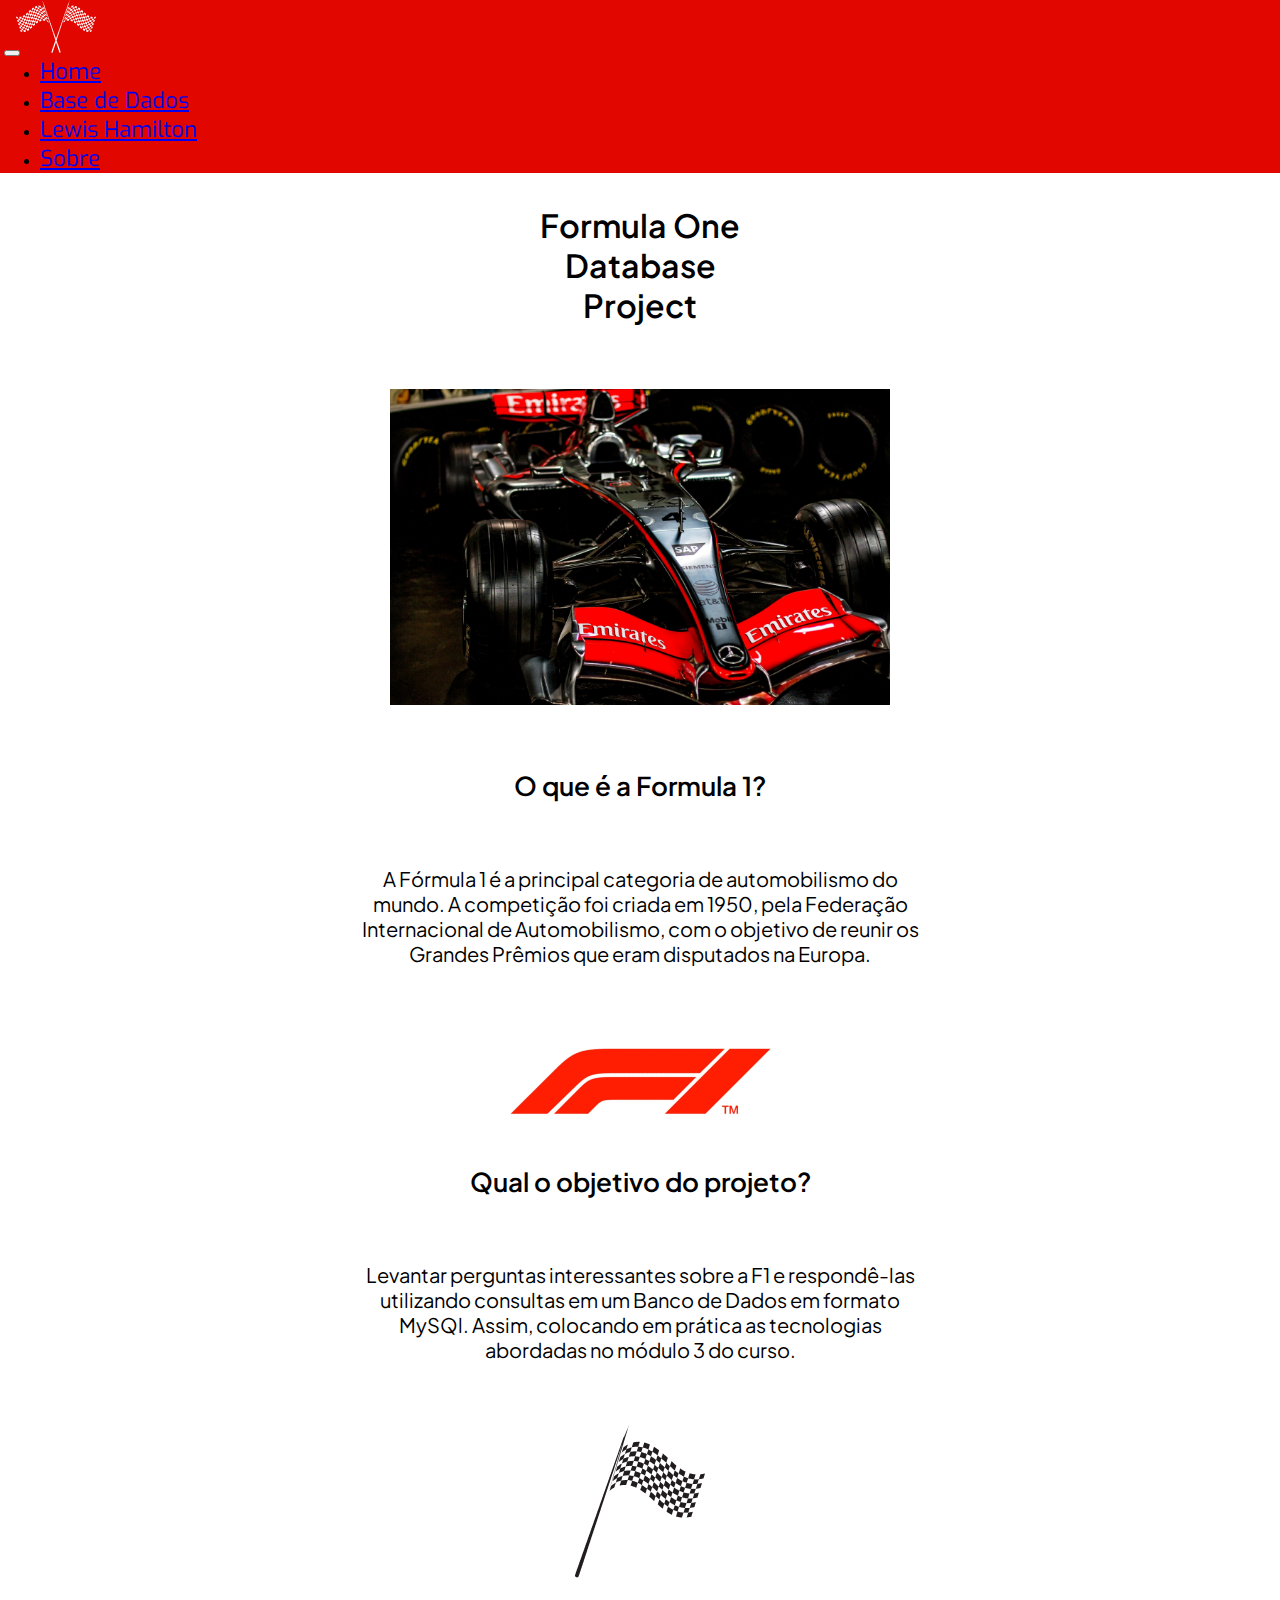
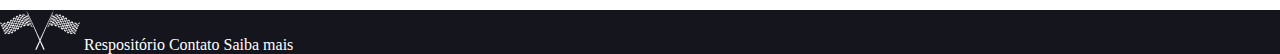
<file: index.html>
<!DOCTYPE html>
<html lang="pt-br">
  <head>
    <meta charset="UTF-8" />
    <meta http-equiv="X-UA-Compatible" content="IE=edge" />
    <meta name="viewport" content="width=device-width, initial-scale=1.0" />
    <title>F1 Database</title>
    <link rel="stylesheet" href="./src/css/style.css" />
    <link
      href="https://cdn.jsdelivr.net/npm/bootstrap@5.2.0-beta1/dist/css/bootstrap.min.css"
      rel="stylesheet"
      integrity="sha384-0evHe/X+R7YkIZDRvuzKMRqM+OrBnVFBL6DOitfPri4tjfHxaWutUpFmBp4vmVor"
      crossorigin="anonymous"
    />
    <script
      src="https://cdn.jsdelivr.net/npm/bootstrap@5.2.0-beta1/dist/js/bootstrap.bundle.min.js"
      integrity="sha384-pprn3073KE6tl6bjs2QrFaJGz5/SUsLqktiwsUTF55Jfv3qYSDhgCecCxMW52nD2"
      crossorigin="anonymous"
    ></script>
    <style>
      @import url("https://fonts.googleapis.com/css2?family=Exo&family=Plus+Jakarta+Sans:wght@400;600&display=swap");
    </style>
    <link rel="icon" href="./src/assets/icons8-f1-car-color-96.png" />
  </head>
  <body>
    <nav class="navbar navbar-expand-lg" style="background-color: #e10600">
      <div class="container-fluid">
        <a class="navbar-brand" href="./index.html"
          ><img class="image" src="./src/assets/g10.png" alt=""
        /></a>
        <button
          class="navbar-toggler"
          type="button"
          data-bs-toggle="collapse"
          data-bs-target="#navbarSupportedContent"
          aria-controls="navbarSupportedContent"
          aria-expanded="false"
          aria-label="Toggle navigation"
        >
          <span class="navbar-toggler-icon"></span>
        </button>
        <div class="collapse navbar-collapse" id="navbarSupportedContent">
          <ul class="navbar-nav mr-auto ml-0 mb-2 mb-lg-0">
            <li class="nav-item">
              <a
                class="nav-link active text-light"
                aria-current="page"
                href="./index.html"
                >Home</a
              >
            </li>
            <li class="nav-item">
              <a
                class="nav-link active text-light"
                href=".//src/html/perguntas1.html"
                >Base de Dados</a
              >
            </li>
            <li class="nav-item">
              <a
                class="nav-link active text-light"
                href="./src/html/lewisHamilton.html"
                >Lewis Hamilton</a
              >
            </li>
            <li class="nav-item">
              <a class="nav-link active text-light" href="./src/html/sobre.html"
                >Sobre</a
              >
            </li>
          </ul>
        </div>
      </div>
    </nav>
    <h1 class="title">Formula One Database Project</h1>
    <figure class="carImg">
      <img
        src="./src/assets/f1-car-3243401_1920 1.jpg"
        alt="Carro de Formula 1 vermelho e preto"
        class="img"
      />
    </figure>
    <span class="firstSpan">O que é a Formula 1?</span>
    <div class="div-p">
      <p class="p1">
        A Fórmula 1 é a principal categoria de automobilismo do mundo. A
        competição foi criada em 1950, pela Federação Internacional de
        Automobilismo, com o objetivo de reunir os Grandes Prêmios que eram
        disputados na Europa.
      </p>
    </div>
    <figure class="logoImg">
      <img src="./src/assets/f1-logo 1.jpg" alt="Formula 1 logo vermelha" />
    </figure>
    <span class="secondSpan">Qual o objetivo do projeto?</span>
    <div class="div-p">
      <p class="p2">
        Levantar perguntas interessantes sobre a F1 e respondê-las utilizando
        consultas em um Banco de Dados em formato MySQl. Assim, colocando em
        prática as tecnologias abordadas no módulo 3 do curso.
      </p>
    </div>
    <figure class="singleFlag">
      <img src="./src/assets/g8.png" alt="bandeira de corrida" />
    </figure>
    <footer class="text-center text-white" style="background-color: #15151e">
      <div class="container p-2 d-flex justify-content-center">
        <section class="footerSection mb-2 row">
          <img src="./src/assets/g10.png" alt="" class="footerImg mt-2" />
          <a
            class="footerSpan col-md mt-3"
            href="https://github.com/jessbispo/modulo3/tree/main"
            target="_blank"
            >Respositório</a
          >
          <a class="footerSpan col-md mt-3" href="./src/html/sobre.html"
            >Contato</a
          >
          <a
            class="footerSpan col-md mt-3"
            href="https://github.com/jessbispo/modulo3/blob/main/README.md"
            target="_blank"
            >Saiba mais</a
          >
        </section>
      </div>
    </footer>
  </body>
</html>
</file>
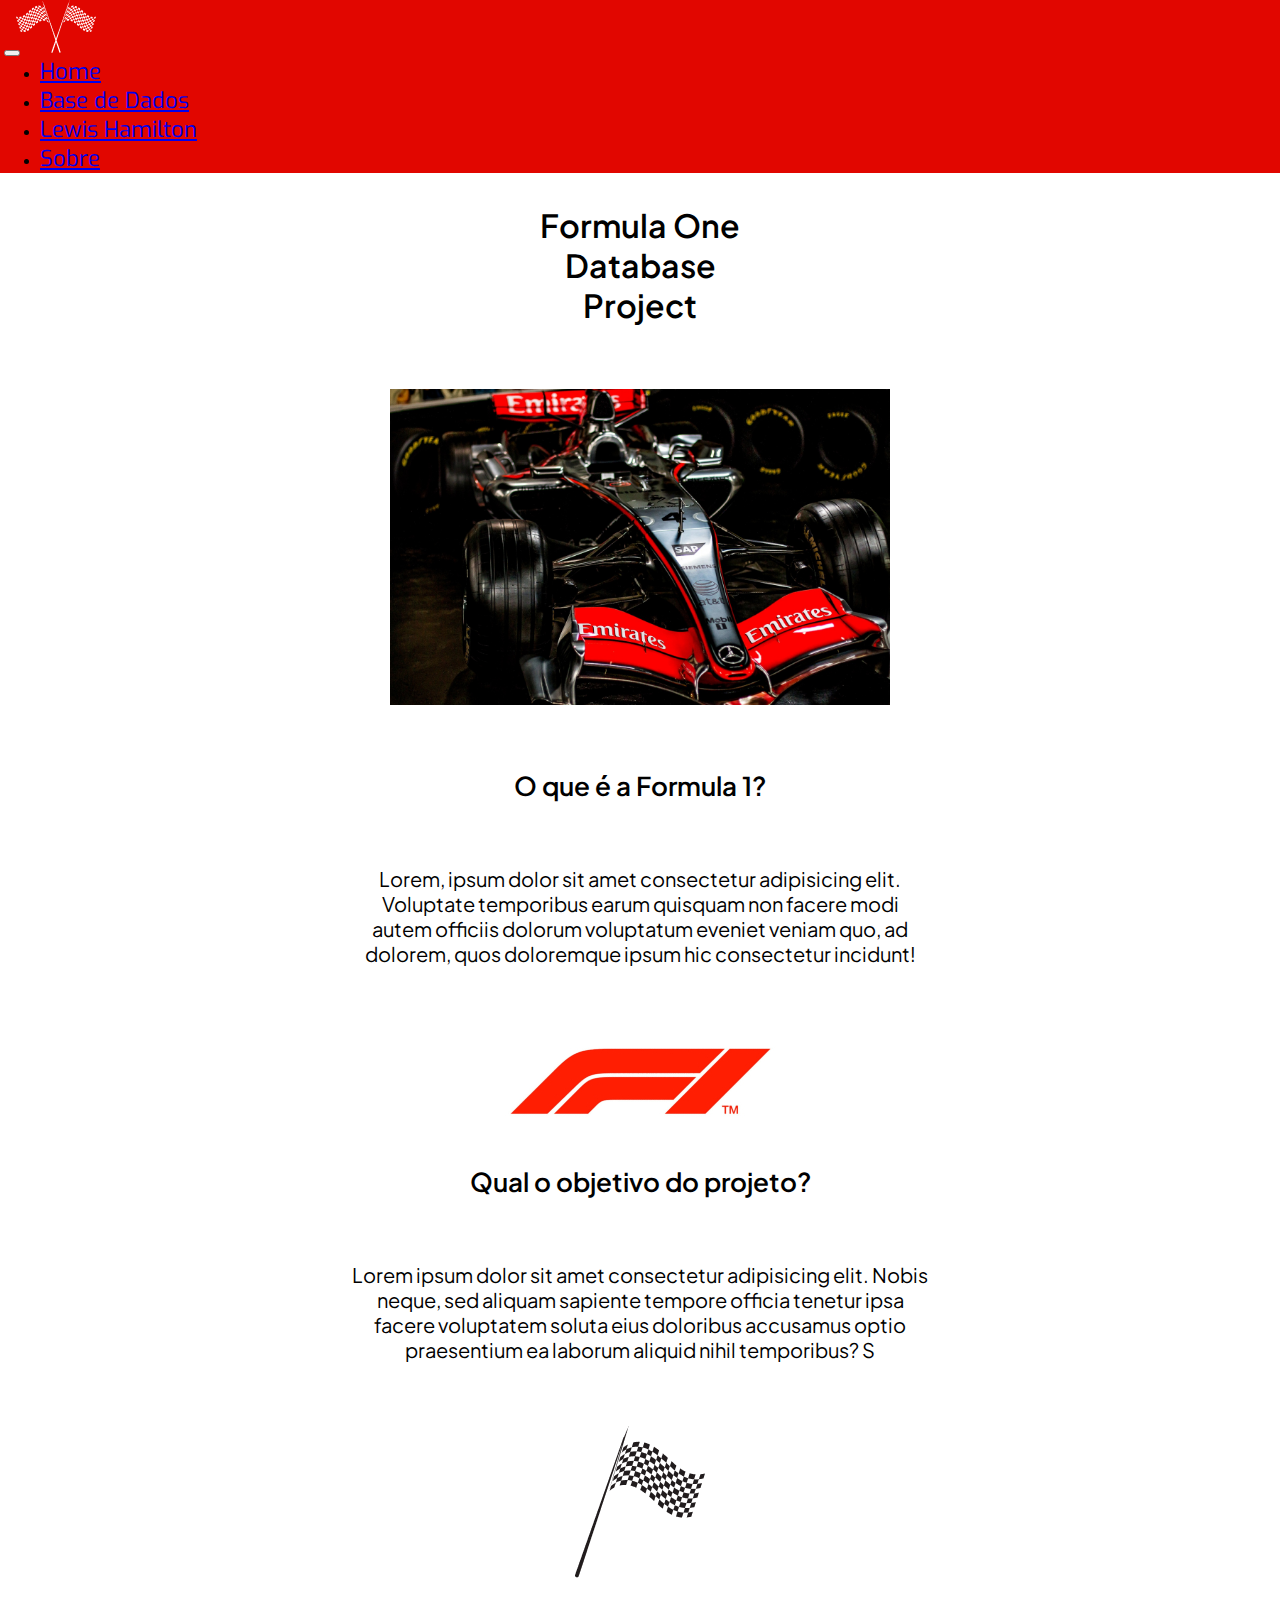
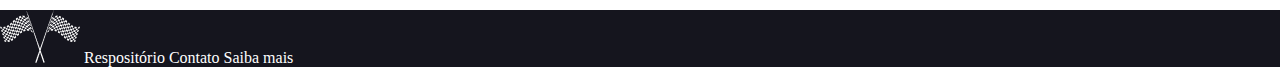
<file: home.html>
<!DOCTYPE html>
<html lang="pt-br">
  <head>
    <meta charset="UTF-8" />
    <meta http-equiv="X-UA-Compatible" content="IE=edge" />
    <meta name="viewport" content="width=device-width, initial-scale=1.0" />
    <title>F1 Database</title>
    <link rel="stylesheet" href="./src/css/style.css" />
    <link
      href="https://cdn.jsdelivr.net/npm/bootstrap@5.2.0-beta1/dist/css/bootstrap.min.css"
      rel="stylesheet"
      integrity="sha384-0evHe/X+R7YkIZDRvuzKMRqM+OrBnVFBL6DOitfPri4tjfHxaWutUpFmBp4vmVor"
      crossorigin="anonymous"
    />
    <script
      src="https://cdn.jsdelivr.net/npm/bootstrap@5.2.0-beta1/dist/js/bootstrap.bundle.min.js"
      integrity="sha384-pprn3073KE6tl6bjs2QrFaJGz5/SUsLqktiwsUTF55Jfv3qYSDhgCecCxMW52nD2"
      crossorigin="anonymous"
    ></script>
    <style>
      @import url("https://fonts.googleapis.com/css2?family=Exo&family=Plus+Jakarta+Sans:wght@400;600&display=swap");
    </style>
    <link rel="icon" href="./src/assets/icons8-f1-car-color-96.png" />
  </head>
  <body>
    <nav class="navbar navbar-expand-lg" style="background-color: #e10600">
      <div class="container-fluid">
        <a class="navbar-brand" href="#"
          ><img class="image" src="./src/assets/g10.png" alt=""
        /></a>
        <button
          class="navbar-toggler"
          type="button"
          data-bs-toggle="collapse"
          data-bs-target="#navbarSupportedContent"
          aria-controls="navbarSupportedContent"
          aria-expanded="false"
          aria-label="Toggle navigation"
        >
          <span class="navbar-toggler-icon"></span>
        </button>
        <div class="collapse navbar-collapse" id="navbarSupportedContent">
          <ul class="navbar-nav me-auto mb-2 mb-lg-0">
            <li class="nav-item">
              <a class="nav-link active text-light" aria-current="page" href="/index.html"
                >Home</a
              >
            </li>
            <li class="nav-item">
              <a class="nav-link active text-light" href="#">Base de Dados</a>
            </li>
            <li class="nav-item">
              <a class="nav-link active text-light" href="#">Lewis Hamilton</a>
            </li>
            <li class="nav-item">
              <a class="nav-link active text-light" href="./src/html/sobre.html">Sobre</a>
            </li>
          </ul>
        </div>
      </div>
    </nav>
    <h1 class="title">Formula One Database Project</h1>
    <figure class="carImg">
      <img
        src="./src/assets/f1-car-3243401_1920 1.jpg"
        alt="Carro de Formula 1 vermelho e preto"
        class="img"
      />
    </figure>
    <span class="firstSpan">O que é a Formula 1?</span>
    <div class="div-p">
      <p class="p1">
        Lorem, ipsum dolor sit amet consectetur adipisicing elit. Voluptate
        temporibus earum quisquam non facere modi autem officiis dolorum
        voluptatum eveniet veniam quo, ad dolorem, quos doloremque ipsum hic
        consectetur incidunt!
      </p>
    </div>
    <figure class="logoImg">
      <img src="./src/assets/f1-logo 1.jpg" alt="Formula 1 logo vermelha" />
    </figure>
    <span class="secondSpan">Qual o objetivo do projeto?</span>
    <div class="div-p">
      <p class="p2">
        Lorem ipsum dolor sit amet consectetur adipisicing elit. Nobis neque,
        sed aliquam sapiente tempore officia tenetur ipsa facere voluptatem
        soluta eius doloribus accusamus optio praesentium ea laborum aliquid
        nihil temporibus? S
      </p>
    </div>
    <figure class="singleFlag">
      <img src="./src/assets/g8.png" alt="bandeira de corrida" />
    </figure>
    <footer class="text-center text-white" style="background-color: #15151e">

      <div class="container p-2">
 
        <section class="mb-2">
          <img src="./src/assets/g10.png" alt="" class="footerImg" />
          <span class="footerSpan">Respositório</span>
          <span class="footerSpan">Contato</span>
          <span class="footerSpan">Saiba mais</span>
        </section>
      </div>
    </footer>
  </body>
</html>
</file>
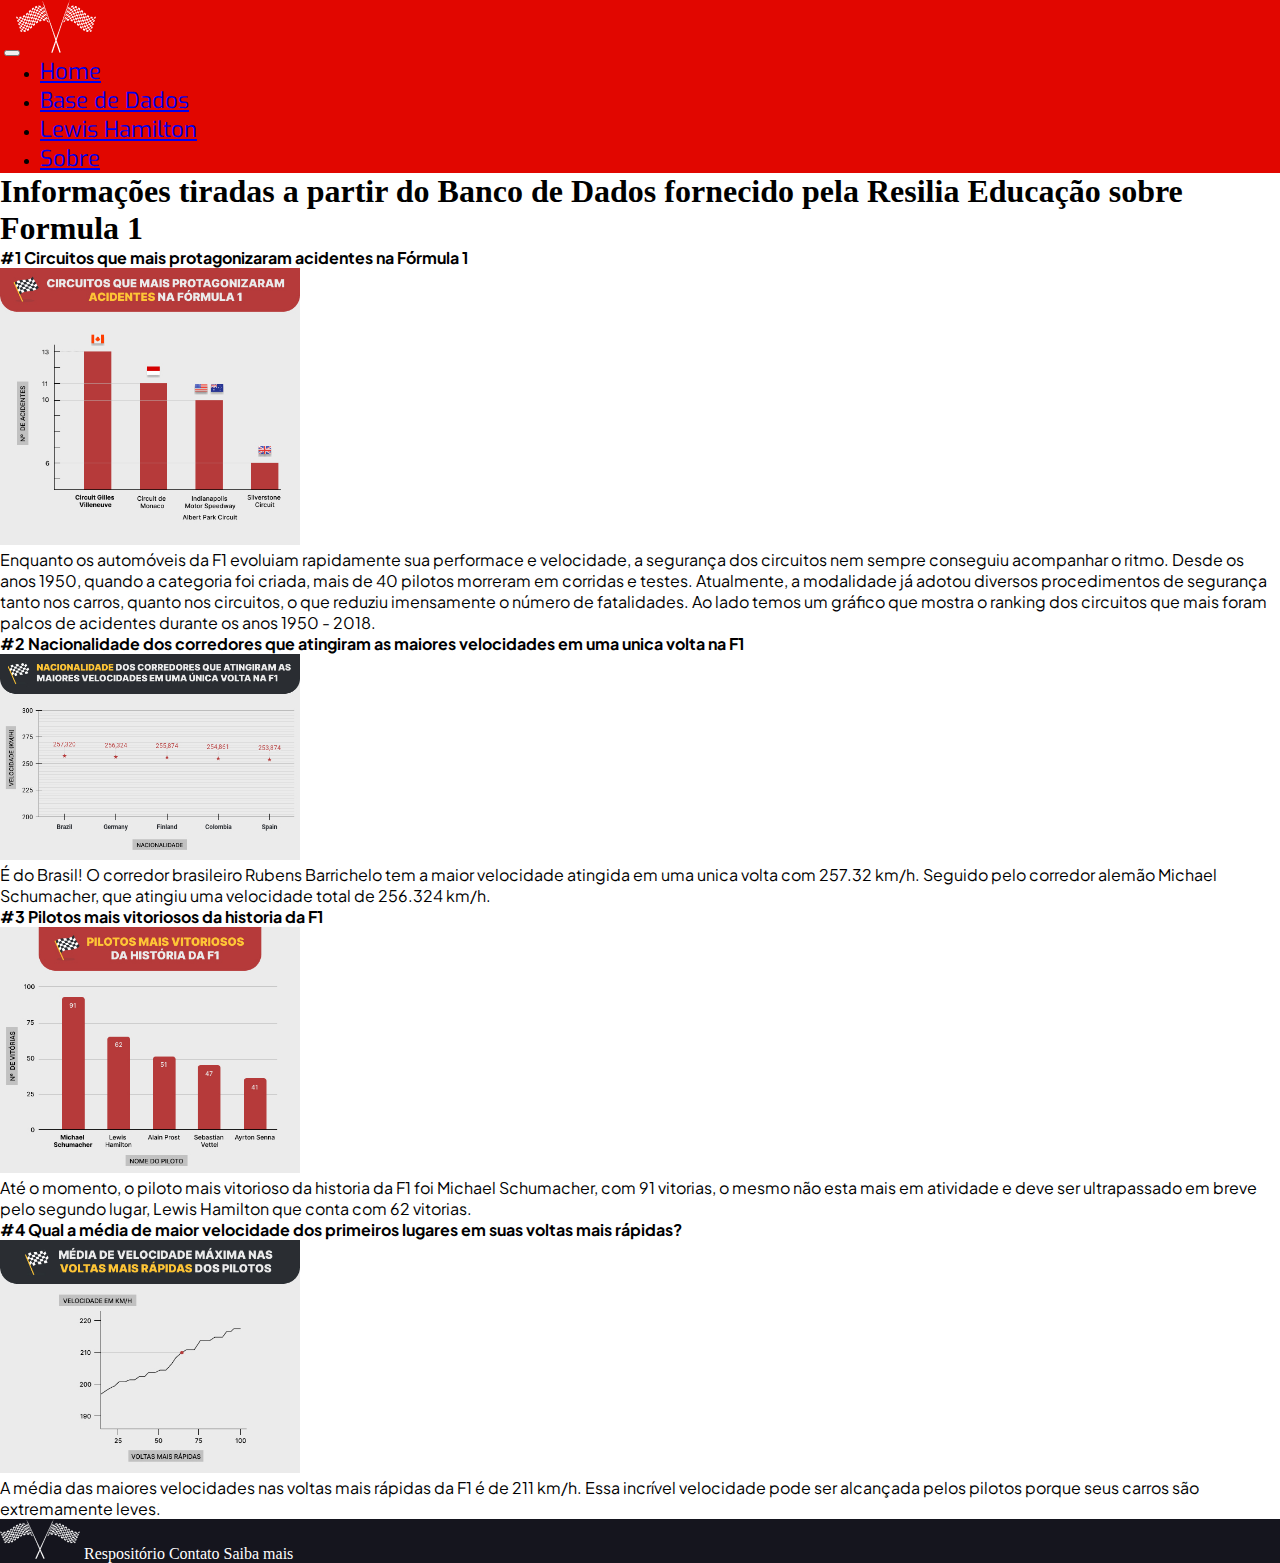
<file: src/html/perguntas1.html>
<!DOCTYPE html>
<html lang="pt-br">
  <head>
    <meta charset="UTF-8" />
    <meta http-equiv="X-UA-Compatible" content="IE=edge" />
    <meta name="viewport" content="width=device-width, initial-scale=1.0" />
    <link rel="stylesheet" href="../css/style.css" />
    <link
      href="https://cdn.jsdelivr.net/npm/bootstrap@5.2.0-beta1/dist/css/bootstrap.min.css"
      rel="stylesheet"
      integrity="sha384-0evHe/X+R7YkIZDRvuzKMRqM+OrBnVFBL6DOitfPri4tjfHxaWutUpFmBp4vmVor"
      crossorigin="anonymous"
    />
    <script
      src="https://cdn.jsdelivr.net/npm/bootstrap@5.2.0-beta1/dist/js/bootstrap.bundle.min.js"
      integrity="sha384-pprn3073KE6tl6bjs2QrFaJGz5/SUsLqktiwsUTF55Jfv3qYSDhgCecCxMW52nD2"
      crossorigin="anonymous"
    ></script>
    <style>
      @import url("https://fonts.googleapis.com/css2?family=Exo&family=Plus+Jakarta+Sans:wght@400;600&display=swap");
    </style>
    <link rel="icon" href="../assets/icons8-f1-car-color-96.png" />
    <title>F1 Database</title>
  </head>
  <body>
    <nav class="navbar navbar-expand-lg" style="background-color: #e10600">
      <div class="container-fluid">
        <a class="navbar-brand" href="../../index.html"
          ><img class="image" src="../assets/g10.png" alt=""
        /></a>
        <button
          class="navbar-toggler"
          type="button"
          data-bs-toggle="collapse"
          data-bs-target="#navbarSupportedContent"
          aria-controls="navbarSupportedContent"
          aria-expanded="false"
          aria-label="Toggle navigation"
        >
          <span class="navbar-toggler-icon"></span>
        </button>
        <div class="collapse navbar-collapse" id="navbarSupportedContent">
          <ul class="navbar-nav mr-auto ml-0 mb-2 mb-lg-0">
            <li class="nav-item">
              <a
                class="nav-link active text-light"
                aria-current="page"
                href="../../index.html"
                >Home</a
              >
            </li>
            <li class="nav-item">
              <a class="nav-link active text-light" href="./perguntas1.html"
                >Base de Dados</a
              >
            </li>
            <li class="nav-item">
              <a class="nav-link active text-light" href="./lewisHamilton.html"
                >Lewis Hamilton</a
              >
            </li>
            <li class="nav-item">
              <a class="nav-link active text-light" href="./sobre.html"
                >Sobre</a
              >
            </li>
          </ul>
        </div>
      </div>
    </nav>
    <main class="corpo">
      <section>
        <h1 class="d-flex justify-content-center p-5">
          Informações tiradas a partir do Banco de Dados fornecido pela Resilia
          Educação sobre Formula 1
        </h1>
      </section>
      <section class="container">
        <p
          class="d-flex justify-content-center text-center"
          style="
            font-family: 'Plus Jakarta Sans', sans-serif;
            font-weight: bold;
          "
        >
          #1 Circuitos que mais protagonizaram acidentes na Fórmula 1
        </p>
        <div class="row py-5">
          <div class="col img-col">
            <img
              width="300px"
              src="../assets/circuitosMaisAcidentes.jpg"
              alt="circuitosGrafico"
              class="img-databasepage"
            />
          </div>
          <div class="col">
            <p
              class="py-5 text-center"
              style="font-family: 'Plus Jakarta Sans', sans-serif"
            >
              Enquanto os automóveis da F1 evoluiam rapidamente sua performace e
              velocidade, a segurança dos circuitos nem sempre conseguiu
              acompanhar o ritmo. Desde os anos 1950, quando a categoria foi
              criada, mais de 40 pilotos morreram em corridas e testes.
              Atualmente, a modalidade já adotou diversos procedimentos de
              segurança tanto nos carros, quanto nos circuitos, o que reduziu
              imensamente o número de fatalidades. Ao lado temos um gráfico que
              mostra o ranking dos circuitos que mais foram palcos de acidentes
              durante os anos 1950 - 2018.
            </p>
          </div>
        </div>
      </section>
      <section class="container">
        <p
          class="d-flex justify-content-center text-center"
          style="
            font-family: 'Plus Jakarta Sans', sans-serif;
            font-weight: bold;
          "
        >
          #2 Nacionalidade dos corredores que atingiram as maiores velocidades
          em uma unica volta na F1
        </p>
        <div class="row py-5">
          <div class="col img-col">
            <img
              width="300px"
              src="../assets/nacionalidadeQuery.jpg"
              alt="circuitosGrafico"
              class="img-databasepage"
            />
          </div>
          <div class="col">
            <p
              class="py-5 text-center"
              style="font-family: 'Plus Jakarta Sans', sans-serif"
            >
              É do Brasil! O corredor brasileiro Rubens Barrichelo tem a maior
              velocidade atingida em uma unica volta com 257.32 km/h. Seguido
              pelo corredor alemão Michael Schumacher, que atingiu uma
              velocidade total de 256.324 km/h.
            </p>
          </div>
        </div>
      </section>
      <section class="container">
        <p
          class="d-flex justify-content-center text-center"
          style="
            font-family: 'Plus Jakarta Sans', sans-serif;
            font-weight: bold;
          "
        >
          #3 Pilotos mais vitoriosos da historia da F1
        </p>
        <div class="row py-5">
          <div class="col img-col">
            <img
              width="300px"
              src="../assets/maisVitoriosos.jpg"
              alt="circuitosGrafico"
              class="img-databasepage"
            />
          </div>
          <div class="col">
            <p
              class="py-5 text-center"
              style="font-family: 'Plus Jakarta Sans', sans-serif"
            >
              Até o momento, o piloto mais vitorioso da historia da F1 foi
              Michael Schumacher, com 91 vitorias, o mesmo não esta mais em
              atividade e deve ser ultrapassado em breve pelo segundo lugar,
              Lewis Hamilton que conta com 62 vitorias.
            </p>
          </div>
        </div>
      </section>
      <section class="container">
        <p
          class="d-flex justify-content-center text-center"
          style="
            font-family: 'Plus Jakarta Sans', sans-serif;
            font-weight: bold;
          "
        >
          #4 Qual a média de maior velocidade dos primeiros lugares em suas
          voltas mais rápidas?
        </p>
        <div class="row py-5">
          <div class="col img-col">
            <img
              width="300px"
              src="../assets/Pergunta_Rio_1.jpg"
              alt="circuitosGrafico"
              class="img-databasepage"
            />
          </div>
          <div class="col">
            <p
              class="py-5 text-center"
              style="font-family: 'Plus Jakarta Sans', sans-serif"
            >
              A média das maiores velocidades nas voltas mais rápidas da F1 é de
              211 km/h. Essa incrível velocidade pode ser alcançada pelos
              pilotos porque seus carros são extremamente leves.
            </p>
          </div>
        </div>
      </section>
      <footer class="text-center text-white" style="background-color: #15151e">
        <div class="container p-2 d-flex justify-content-center">
          <section class="footerSection mb-2 row">
            <img src="../assets/g10.png" alt="" class="footerImg mt-2" />
            <a
              class="footerSpan col-md mt-3"
              href="https://github.com/jessbispo/modulo3/tree/main"
              target="_blank"
              >Respositório</a
            >
            <a class="footerSpan col-md mt-3" href="./sobre.html">Contato</a>
            <a
              class="footerSpan col-md mt-3"
              href="https://github.com/jessbispo/modulo3/blob/main/README.md"
              target="_blank"
              >Saiba mais</a
            >
          </section>
        </div>
      </footer>
    </main>
    <script text="text/javascript" src="../js/jquery.js" defer></script>
    <script text="text/javascript" src="../js/popper.js" defer></script>
    <script text="text/javascript" src="../js/bootstrap.js" defer></script>
  </body>
</html>
</file>
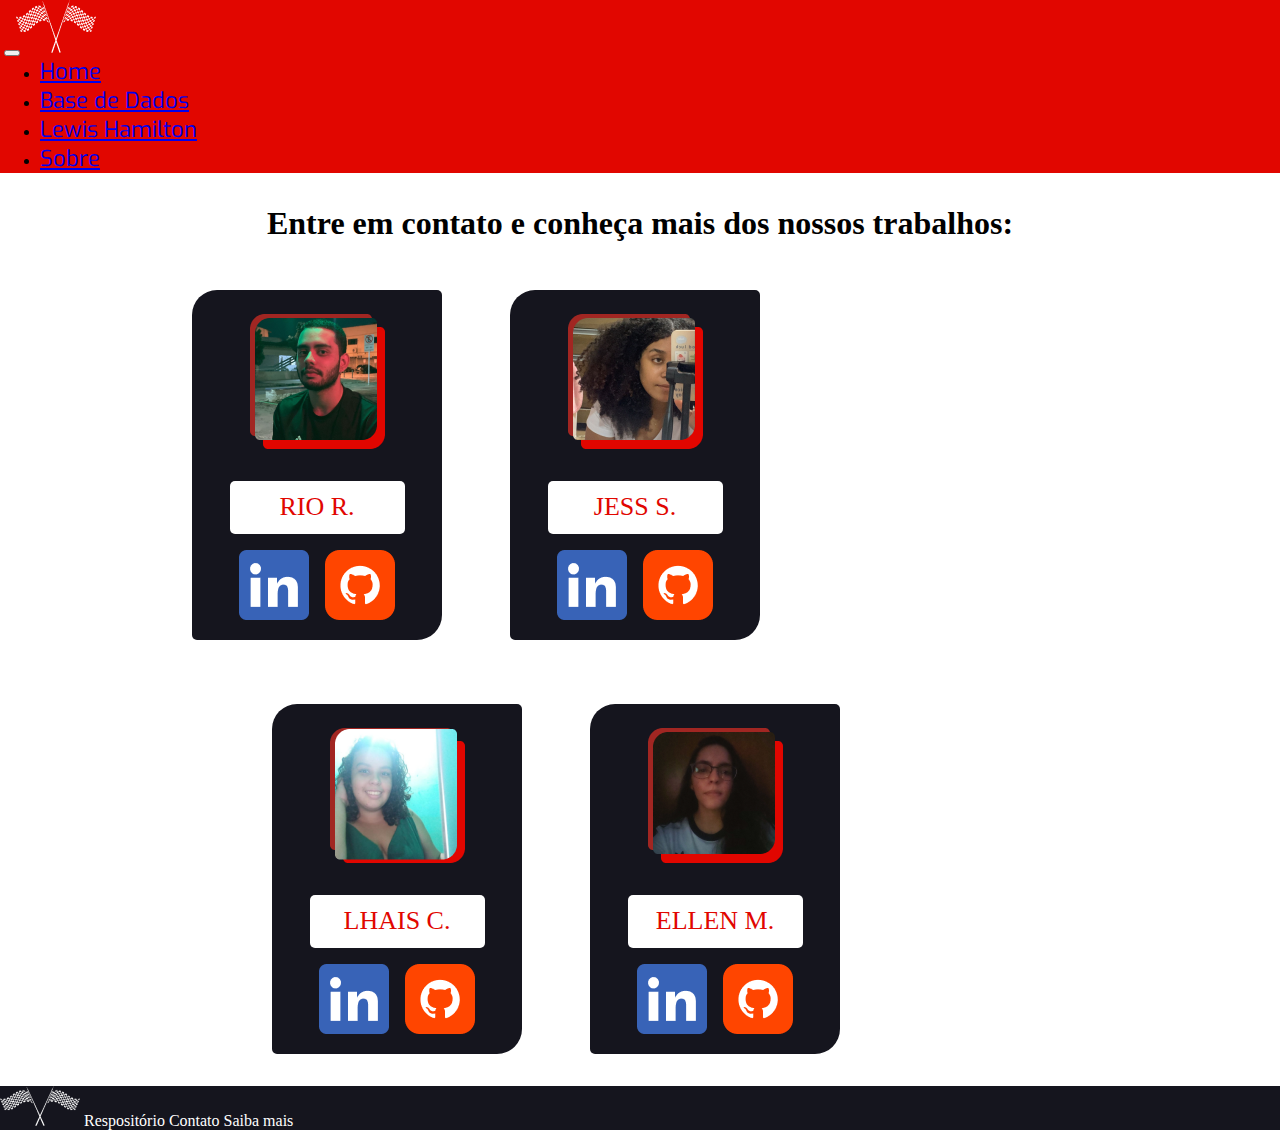
<file: src/html/sobre.html>
<!DOCTYPE html>
<html lang="pt-br">
  <head>
    <meta charset="UTF-8" />
    <meta http-equiv="X-UA-Compatible" content="IE=edge" />
    <meta name="viewport" content="width=device-width, initial-scale=1.0" />
    <title>F1 Database</title>
    <link rel="stylesheet" href="../css/style.css" />
    <link
      href="https://cdn.jsdelivr.net/npm/bootstrap@5.2.0-beta1/dist/css/bootstrap.min.css"
      rel="stylesheet"
      integrity="sha384-0evHe/X+R7YkIZDRvuzKMRqM+OrBnVFBL6DOitfPri4tjfHxaWutUpFmBp4vmVor"
      crossorigin="anonymous"
    />
    <script
      src="https://cdn.jsdelivr.net/npm/bootstrap@5.2.0-beta1/dist/js/bootstrap.bundle.min.js"
      integrity="sha384-pprn3073KE6tl6bjs2QrFaJGz5/SUsLqktiwsUTF55Jfv3qYSDhgCecCxMW52nD2"
      crossorigin="anonymous"
    ></script>
    <style>
      @import url("https://fonts.googleapis.com/css2?family=Exo&family=Plus+Jakarta+Sans:wght@400;600&display=swap");
    </style>
    <link rel="icon" href="../assets/icons8-f1-car-color-96.png" />
  </head>
  <body>
    <nav class="navbar navbar-expand-lg" style="background-color: #e10600">
      <div class="container-fluid">
        <a class="navbar-brand" href="../../index.html"
          ><img class="image" src="../assets/g10.png" alt=""
        /></a>
        <button
          class="navbar-toggler"
          type="button"
          data-bs-toggle="collapse"
          data-bs-target="#navbarSupportedContent"
          aria-controls="navbarSupportedContent"
          aria-expanded="false"
          aria-label="Toggle navigation"
        >
          <span class="navbar-toggler-icon"></span>
        </button>
        <div class="collapse navbar-collapse" id="navbarSupportedContent">
          <ul class="navbar-nav mr-auto ml-0 mb-2 mb-lg-0">
            <li class="nav-item">
              <a
                class="nav-link active text-light"
                aria-current="page"
                href="../../index.html"
                >Home</a
              >
            </li>
            <li class="nav-item">
              <a class="nav-link active text-light" href="./perguntas1.html"
                >Base de Dados</a
              >
            </li>
            <li class="nav-item">
              <a class="nav-link active text-light" href="./lewisHamilton.html"
                >Lewis Hamilton</a
              >
            </li>
            <li class="nav-item">
              <a class="nav-link active text-light" href="./sobre.html"
                >Sobre</a
              >
            </li>
          </ul>
        </div>
      </div>
    </nav>

    <h1 class="sobre-title">
      Entre em contato e conheça mais dos nossos trabalhos:
    </h1>

    <section>
      <div class="card-class1">
        <div class="card-div">
          <img src="../assets/Group 17.png" alt="" class="card-image" />
          <div class="card-text-area">
            <div class="card-text">RIO R.</div>
          </div>
          <div class="icon-div">
            <a href="https://www.linkedin.com/in/rio-ribeiro/" target="_blank">
            <img src="../assets/linkedin-icon.png" alt="" class="icon" />
          </a>
          <a href="https://github.com/rioribeirods" target="_blank">
            <img src="../assets/git-icon.png" alt="" class="icon" />
          </a>
          </div>
        </div>
        <div class="card-div">
          <img src="../assets/Group 18.png" alt="" class="card-image" />
          <div class="card-text-area">
            <div class="card-text">JESS S.</div>
          </div>
          <div class="icon-div">
            <a href="https://github.com/jessbispo" target="_blank">
            <img src="../assets/linkedin-icon.png" alt="" class="icon" />
          </a>
            <a href="https://www.linkedin.com/in/j%C3%A9ssica-bispo-/" target="_blank">
            <img src="../assets/git-icon.png" alt="" class="icon" />
          </a>
          </div>
        </div>
      </div>

      <div class="card-class2">
        <div class="card-div">
          <img src="../assets/Group 16.png" alt="" class="card-image" />
          <div class="card-text-area">
            <div class="card-text">LHAIS C.</div>
          </div>
          <div class="icon-div">
            <a href="https://www.linkedin.com/in/lhaiscosta-dev/" target="_blank">
            <img src="../assets/linkedin-icon.png" alt="" class="icon" />
          </a>
          <a href="https://github.com/LhaisCosta99" target="_blank">
            <img src="../assets/git-icon.png" alt="" class="icon" />
          </a>
          </div>
        </div>
        <div class="card-div mb-5">
          <img src="../assets/Group 15.png" alt="" class="card-image" />
          <div class="card-text-area">
            <div class="card-text">ELLEN M.</div>
          </div>
          <div class="icon-div">
            <a href="https://www.linkedin.com/in/ellenmariadev/" target="_blank">
              <img src="../assets/linkedin-icon.png" alt="" class="icon" />
            </a>
              <a href="https://github.com/ellenmariadev" target="_blank">
              <img src="../assets/git-icon.png" alt="" class="icon" />
            </a>
          </div>
        </div>
      </div>
    </section>

    <footer class="text-center text-white" style="background-color: #15151e">
      <div class="container p-2 d-flex justify-content-center">
        <section class="footerSection mb-2 row">
          <img src="../assets/g10.png" alt="" class="footerImg mt-2" />
          <a
            class="footerSpan col-md mt-3"
            href="https://github.com/jessbispo/modulo3/tree/main"
            target="_blank"
            >Respositório</a
          >
          <a class="footerSpan col-md mt-3" href="./sobre.html">Contato</a>
          <a
            class="footerSpan col-md mt-3"
            href="https://github.com/jessbispo/modulo3/blob/main/README.md"
            target="_blank"
            >Saiba mais</a
          >
        </section>
      </div>
    </footer>
  </body>
</html>
</file>
<file: src/css/style.css>
* {
  margin: 0;
}

body {
  width: 100%;
}

.image {
  margin-left: 1rem;
}

.firstSpan,
.secondSpan,
.p1,
.p2,
.carImg,
.logoImg,
.title,
.singleFlag {
  display: flex;
  justify-content: center;
  margin: 2rem;
}

.title {
  width: 20%;
  margin: 2rem auto;
  text-align: center;
}

.div-p {
  display: flex;
  width: 50%;
  margin: 0 auto;
  text-align: center;
}

.carImg {
  margin-top: 4rem;
  margin-bottom: 4rem;
}

.img {
  width: 500px;
}

@media only screen and (max-width: 900px) {
  .img {
    width: 300px;
  }
}

.title,
.firstSpan,
.secondSpan {
  font-family: "Plus Jakarta Sans", sans-serif;
  font-weight: 600;
}

.p1,
.p2 {
  font-family: "Plus Jakarta Sans", sans-serif;
  font-weight: 400;
  font-size: 20px;
}

.nav-link {
  font-size: 22px !important;
  font-family: "Exo", sans-serif;
}

.navbar {
  width: 100%;
}

.firstSpan,
.secondSpan {
  font-size: 26px;
}

.footerSpan {
  color: white;
  text-decoration: none;
}

footer {
  width: 100%;
}

.card-div {
  display: inline-block;
  width: 250px;
  height: 350px;
  margin: 2rem;
  background-color: #15151e;
  border-radius: 25px 5px 25px 5px;
}
.card-class1 {
  padding-top: 1rem;
  margin-left: 35rem;
}

.card-class2 {
  margin-left: 45rem;
}

.card-image {
  display: flex;
  margin: 0 auto;
  padding-top: 1.5rem;
}

.sobre-title {
  padding-top: 2rem;
  text-align: center;
}

.card-text {
  color: #e10600;
  font-size: 26px;
  text-align: center;
}

.card-text-area {
  display: flex;
  justify-content: center;
  align-items: center;
  margin: 2rem auto 0 auto;
  background-color: white;
  width: 70%;
  height: 15%;
  border-radius: 5px;
}

.icon {
  margin: 1rem 0.5rem 0.5rem 0.5rem;
}

.icon-div {
  display: flex;
  flex-direction: row;
  justify-content: center;
}

@media only screen and (max-width: 1500px) {
  .card-class1 {
    margin-left: 20rem;
  }
  .card-class2 {
    margin-left: 30rem;
  }
}
@media only screen and (max-width: 1360px) {
  .card-class1 {
    margin-left: 10rem;
  }
  .card-class2 {
    margin-left: 15rem;
  }
}

@media only screen and (min-width: 761px) {
  .row .footerImg {
    width: 80px !important;
    height: 40px;
  }
  .footerSection {
    width: 25rem;
  }
  .navbar-nav {
    margin: 0 auto;
  }
  .nav-link {
    margin-right: 3rem;
  }
  .image {
    margin-right: -6rem;
  }
}

@media only screen and (max-width: 1000px) {
  .footerImg {
    width: 80px !important;
    height: 40px;
    margin-top: 3rem !important;
  }
  .footerSpan {
    margin-left: 0;
  }
  .nav-link {
    text-align: center;
  }
  .title {
    margin-top: 2rem;
    margin-left: auto;
    margin-right: auto;
    width: 80%;
  }
  .p1,
  .p2 {
    width: 80%;
    margin: 0 auto;
    font-size: 16px;
  }
  .div-p {
    width: 100%;
  }
  .secondSpan {
    text-align: center;
  }
  .img-col {
    flex: 0 0 0% !important;
    margin: 0 auto;
  }
  .card-class1 {
    width: 80%;
    margin: 0 auto;
  }
  .card-class2 {
    width: 80%;
    margin: 0 auto;
  }
}

@media only screen and (max-width: 760px) {
  .footerImg {
    width: 80px !important;
    height: 40px;
    margin: 0 auto;
  }
  .footerSpan {
    margin-left: 0;
    padding: 1rem;
  }
  .nav-link {
    margin: 0;
    text-align: center;
  }
  .p1,
  .p2 {
    width: 80%;
    margin: 0 auto;
  }
  .div-p {
    width: 100%;
  }
  .title {
    margin-top: 2rem;
    margin-left: auto;
    margin-right: auto;
    width: 80%;
  }
  .card-class1 {
    display: flex;
    justify-content: center;
    flex-wrap: wrap;
    width: 80%;
    margin: 0 auto;
  }
  .card-class2 {
    display: flex;
    justify-content: center;
    flex-wrap: wrap;
    width: 80%;
    margin: 0 auto;
  }
}
</file>
